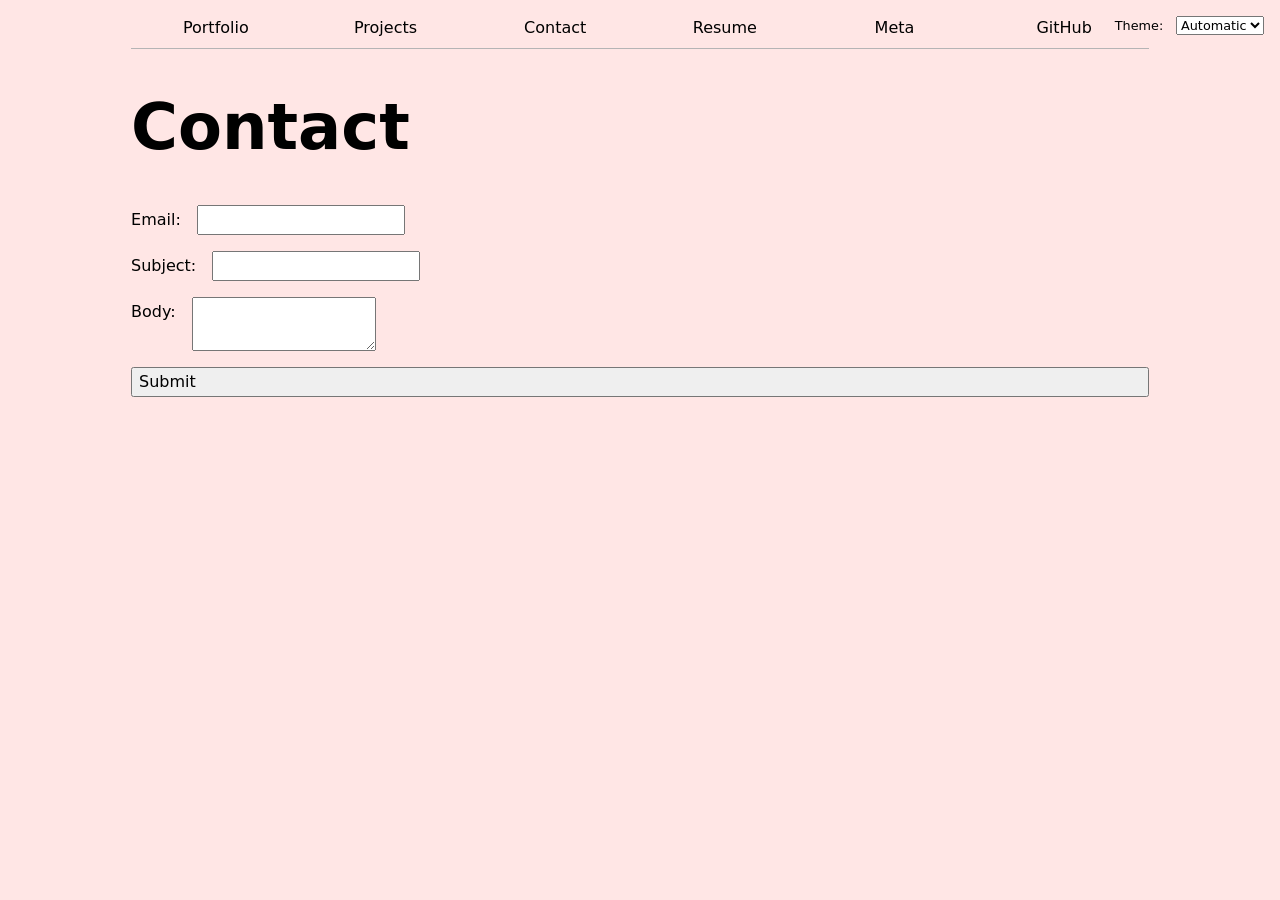
<file: contact/index.html>
<!DOCTYPE html>
<html lang="en">
<head>
    <meta charset="UTF-8">
    <meta name="viewport" content="width=device-width, initial-scale=1.0">
    <title>Contact</title>
    <link rel="stylesheet" href="../style.css">
    <script type="module" src="../global.js"></script>
</head>
<body>
    <h1>Contact</h1>
    <form action="mailto:siribe@ucsd.edu" method="POST" enctype="text/plain">
    <label>
        Email:
        <input name="email" type="email">
    </label>
    <label>
        Subject:
        <input name="subject">
    </label>
    <label>
        Body:
        <textarea name="body"></textarea>
    </label>
    <button>Submit</button>
</form>
</body>
</html>
</file>
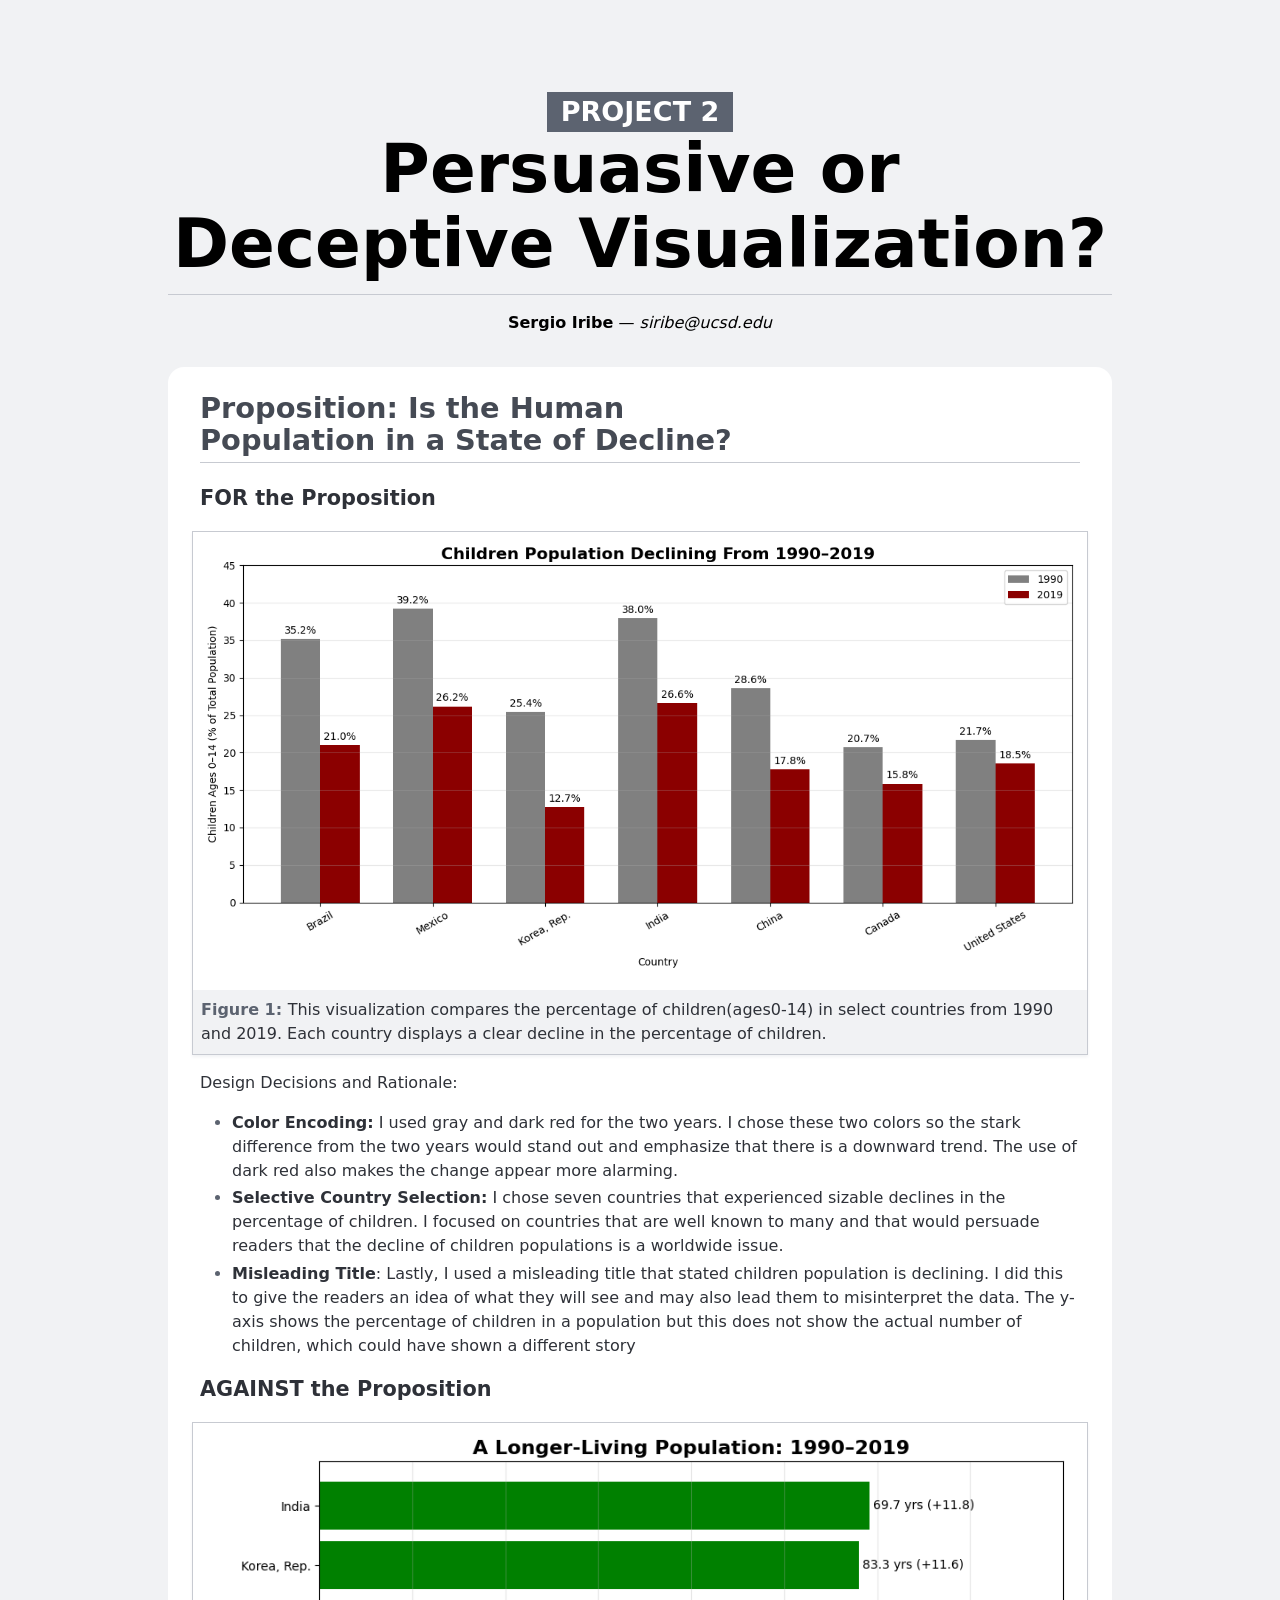
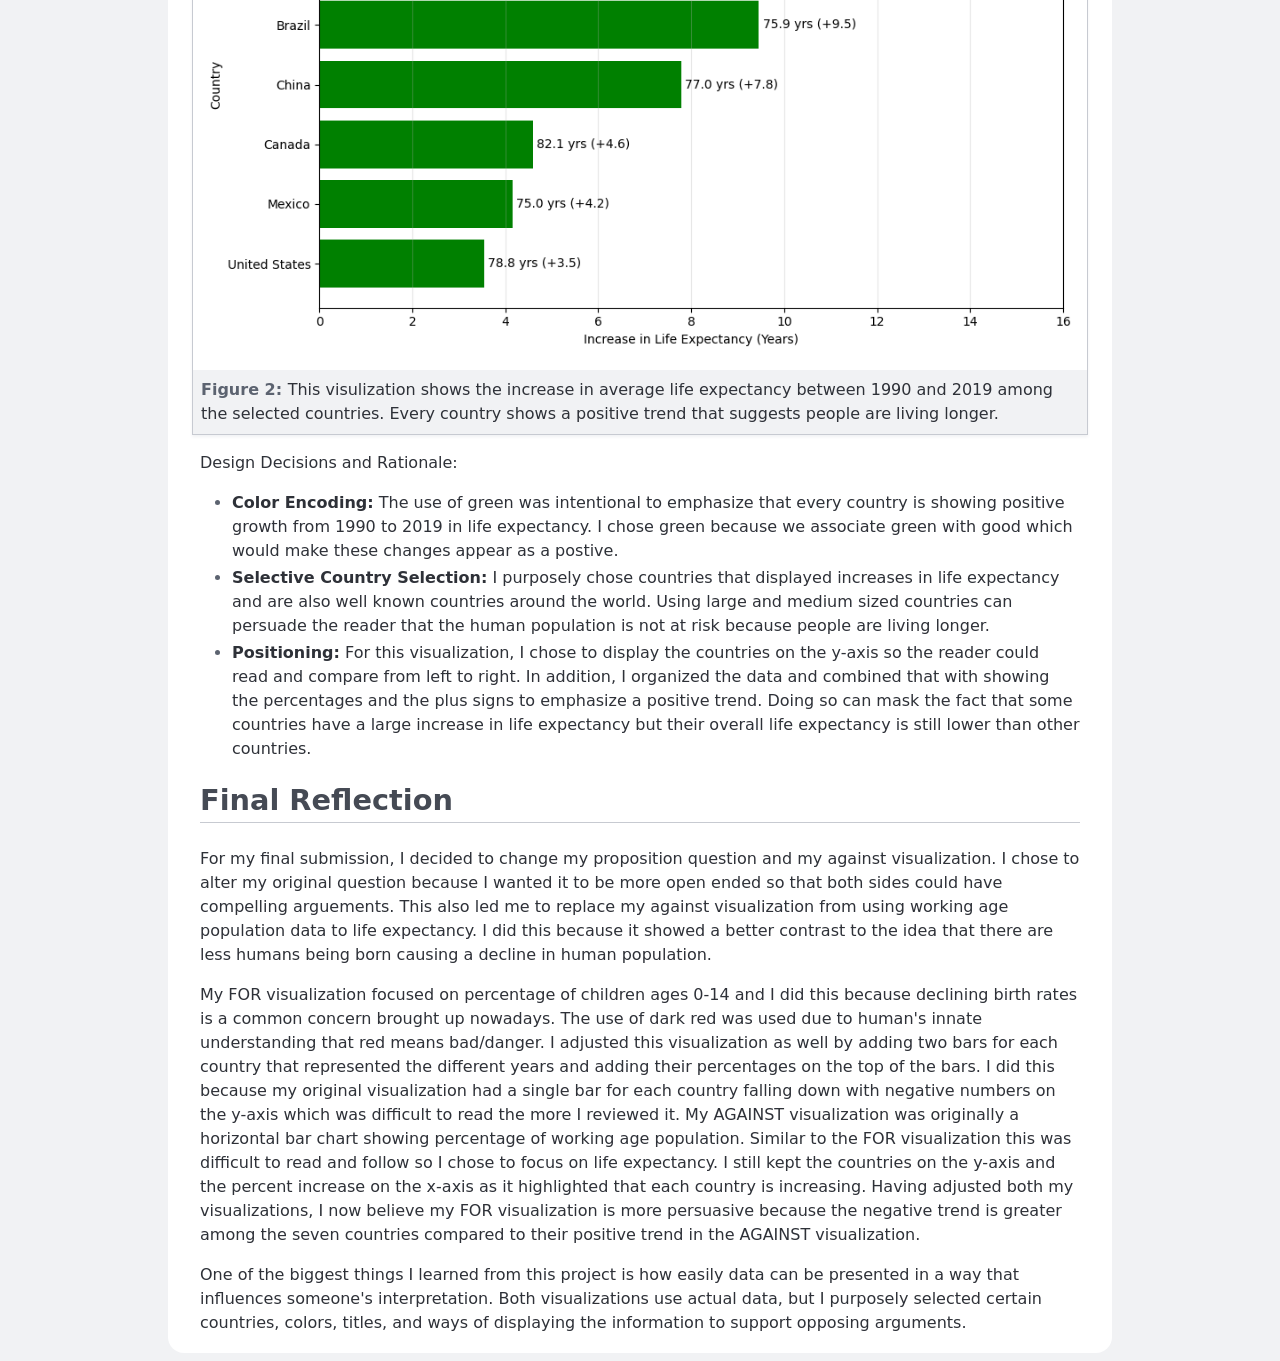
<file: project2/index.html>
<!doctype html>
<html lang="en">
    <head>
        <title>Project 2 Report</title>
        <style>
            :root {
                --color-neutral-95: hsl(220 10% 95%);
                --color-neutral-90: hsl(220 10% 90%);
                --color-neutral-80: hsl(220 10% 80%);
                --color-neutral-70: hsl(220 10% 70%);
                --color-neutral-60: hsl(220 10% 60%);
                --color-neutral-50: hsl(220 10% 50%);
                --color-neutral-40: hsl(220 10% 40%);
                --color-neutral-30: hsl(220 10% 30%);
                --color-neutral-20: hsl(220 10% 20%);
                --color-neutral-10: hsl(220 10% 10%);
            }

            html {
                font: 100%/1.5 system-ui;
                counter-reset: figure;
                background: var(--color-neutral-95);
                max-width: min(75vw, 80em);
                margin: 0 auto;
            }

            /* Headings */

            h1,
            h2,
            h3,
            h4,
            h5,
            h6 {
                line-height: 1.1;
                font-weight: 600;
                text-wrap: balance;
            }

            h1,
            h2 {
                border-bottom: 1px solid var(--color-neutral-80);
                padding-bottom: 0.2em;
            }

            h1 {
                margin-block: 1em 0.5rem;
                font-size: clamp(2.5em, 150% + 2vh + 2vw, 10vmin);
                font-weight: 800;

                small {
                    display: block;
                    width: fit-content;
                    padding: 0.2em 0.5em;
                    margin-inline: auto;
                    color: white;
                    background: var(--color-neutral-40);
                    font-size: 40%;
                    text-transform: uppercase;
                    white-space: nowrap;
                }
            }

            h2 {
                font-size: 180%;
                color: var(--color-neutral-30);
            }

            h3 {
                font-size: 130%;
            }

            /* Lists */

            ul,
            ol {
                padding-inline-start: 2em;
            }

            li {
                &::marker {
                    color: var(--color-neutral-40);
                }

                + li {
                    margin-top: 0.2em;
                }
            }

            /* Sectioning elements */

            header {
                padding-block: 1em;
                text-align: center;
            }

            main {
                background: white;
                color: var(--color-neutral-20);
                border-radius: 1rem;
                padding: 0.1rem 2rem;
            }

            /* Figures */

            figure {
                margin: 1em 0;
                padding: 0.5rem;
                margin-inline: -0.5em;
                border: 1px solid var(--color-neutral-80);
                box-shadow: 0 0.1em 0.2em var(--color-neutral-95);
                text-align: center;
                background: white;

                > figcaption {
                    font: 500 75% var(--font-sans);
                    background: var(--color-neutral-95);
                    padding: 0.5rem;
                    margin: -0.5rem;
                    margin-top: 0.5rem;
                    counter-increment: figure;
                    text-align: left;

                    &::before {
                        content: "Figure " counter(figure) ": ";
                        font-weight: bold;
                        color: var(--color-neutral-40);
                    }

                    a:not(:hover, :focus, :active) {
                        color: inherit;
                        text-decoration: underline;
                        text-decoration-color: color-mix(
                            in lab,
                            currentColor,
                            transparent 70%
                        );
                    }
                }
            }
            img {
                max-width: 100%;
                height: auto;
            }
        </style>
    </head>

    <body>
        <header>
            <h1>
                <small>Project 2</small>
                Persuasive or Deceptive Visualization?
            </h1>

            <p><strong>Sergio Iribe</strong> — <em>siribe@ucsd.edu</em></p>
        </header>

        <main>
            <h2>Proposition: Is the Human Population in a State of Decline?</h2>

            <section>
                <h3>FOR the Proposition</h3>

                <figure>
                    <img src="images/project2_for_visual.png" alt="Children Population Declining From 1990-2019", max-width: 100% />
                    <figcaption>This visualization compares the percentage of children(ages0-14) in select countries from 1990 and 2019. Each country displays a clear decline in the percentage of children.</figcaption>
                </figure>

                <p>Design Decisions and Rationale:</p>

                <ul>
                    <li><b>Color Encoding:</b> I used gray and dark red for the two years. I chose these two colors so the stark difference from the two years would stand out and emphasize that there is a downward trend. The use of dark red also makes the change appear more alarming.</li>
                    <li><b>Selective Country Selection:</b> I chose seven countries that experienced sizable declines in the percentage of children. I focused on countries that are well known to many and that would persuade readers that the decline of children populations is a worldwide issue.</li>
                    <li><b>Misleading Title</b>: Lastly, I used a misleading title that stated children population is declining. I did this to give the readers an idea of what they will see and may also lead them to misinterpret the data. The y-axis shows the percentage of children in a population but this does not show the actual number of children, which could have shown a different story</li>
                </ul>
            </section>

            <section>
                <h3>AGAINST the Proposition</h3>

                <figure>
                    <img src="images/project2_against_visual.png" alt="A Longer-Living Population: 1990-2019" />
                    <figcaption>This visulization shows the increase in average life expectancy between 1990 and 2019 among the selected countries. Every country shows a positive trend that suggests people are living longer.</figcaption>
                </figure>

                <p>Design Decisions and Rationale:</p>

                <ul>
                    <li><b>Color Encoding:</b> The use of green was intentional to emphasize that every country is showing positive growth from 1990 to 2019 in life expectancy. I chose green because we associate green with good which would make these changes appear as a postive.</li>
                    <li><b>Selective Country Selection:</b> I purposely chose countries that displayed increases in life expectancy and are also well known countries around the world. Using large and medium sized countries can persuade the reader that the human population is not at risk because people are living longer.</li>
                    <li><b>Positioning:</b> For this visualization, I chose to display the countries on the y-axis so the reader could read and compare from left to right. In addition, I organized the data and combined that with showing the percentages and the plus signs to emphasize a positive trend. Doing so can mask the fact that some countries have a large increase in life expectancy but their overall life expectancy is still lower than other countries.</li>
                </ul>
            </section>

            <section>
                <h2>Final Reflection</h2>

                <p>For my final submission, I decided to change my proposition question and my against visualization. I chose to alter my original question because I wanted it to be more open ended so that both sides could have compelling arguements. This also led me to replace my against visualization from using working age population data to life expectancy. I did this because it showed a better contrast to the idea that there are less humans being born causing a decline in human population.</p>
                    
                <p>My FOR visualization focused on percentage of children ages 0-14 and I did this because declining birth rates is a common concern brought up nowadays. The use of dark red was used due to human's innate understanding that red means bad/danger. I adjusted this visualization as well by adding two bars for each country that represented the different years and adding their percentages on the top of the bars. I did this because my original visualization had a single bar for each country falling down with negative numbers on the y-axis which was difficult to read the more I reviewed it. My AGAINST visualization was originally a horizontal bar chart showing percentage of working age population. Similar to the FOR visualization this was difficult to read and follow so I chose to focus on life expectancy. I still kept the countries on the y-axis and the percent increase on the x-axis as it highlighted that each country is increasing. Having adjusted both my visualizations, I now believe my FOR visualization is more persuasive because the negative trend is greater among the seven countries compared to their positive trend in the AGAINST visualization.</p>
                    
                <p>One of the biggest things I learned from this project is how easily data can be presented in a way that influences someone's interpretation. Both visualizations use actual data, but I purposely selected certain countries, colors, titles, and ways of displaying the information to support opposing arguments. 
                </p>
            </section>
        </main>
    <script type="module" src="https://static.cloudflareinsights.com/beacon.min.js/vce701823e78c4301a35b7e07294d87301792088814092" integrity="sha512-UKNk8GbxkABxKcXYuLkO16EleLGUkcvJWtpSNmExE0Too3ZaFAxTscNWEc1OdAv5/BikHawapSCaiD2XCmp+Bw==" data-cf-beacon='{"version":"2024.11.0","token":"c822b88e119346678db149ed7b7721c9","r":1,"spa":2}' crossorigin="anonymous"></script>
</body>
</html>
</file>
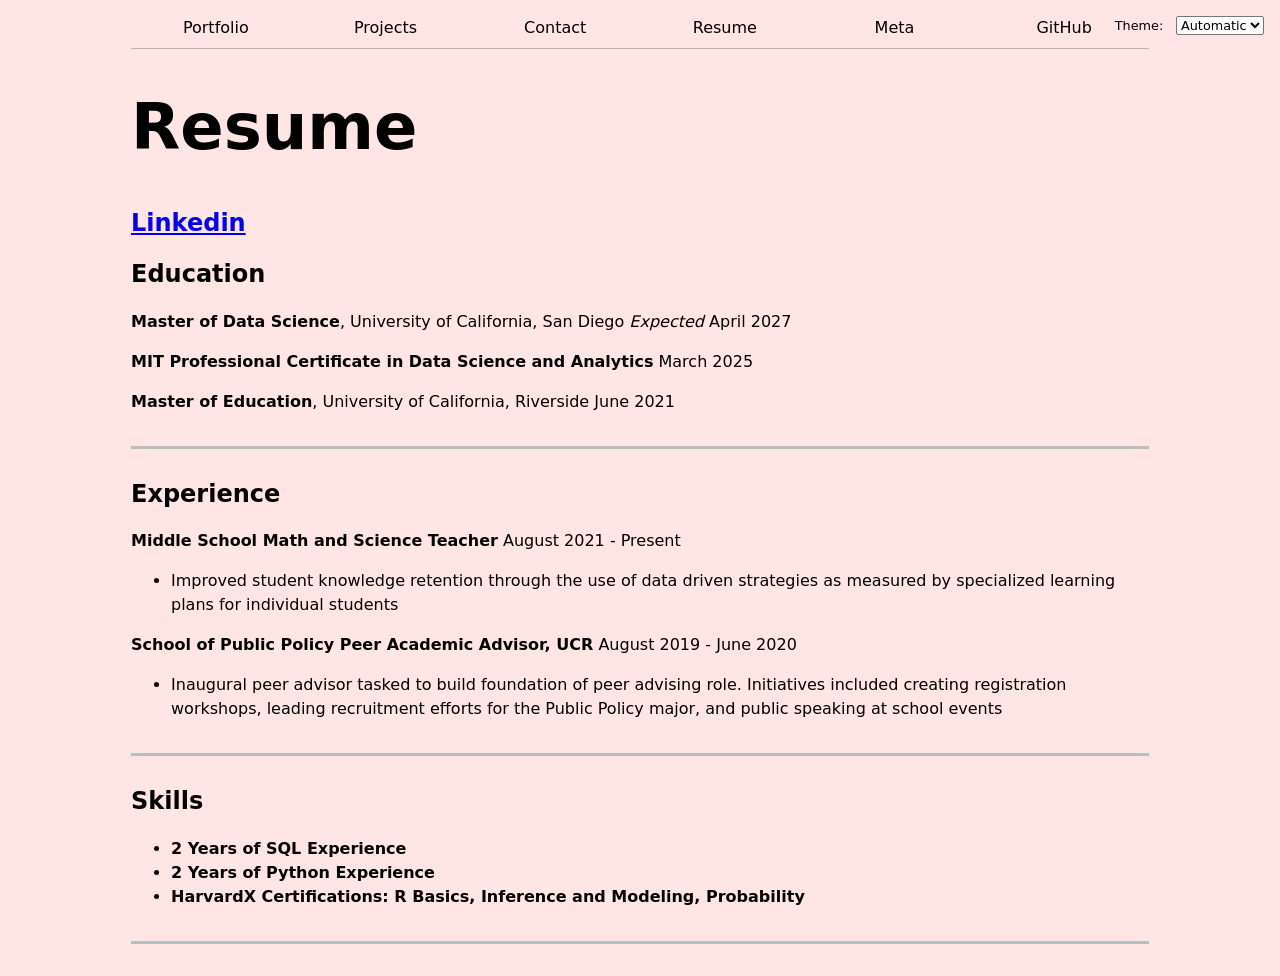
<file: Resume/index.html>
<!DOCTYPE html>
<html lang="en">
<head>
    <meta charset="UTF-8">
    <meta name="viewport" content="width=device-width, initial-scale=1.0">
    <title>Resume</title>
    <link rel="stylesheet" href="../style.css">
    <script type="module" src="../global.js"></script>
</head>
<body>
    <h1>Resume</h1>
    <label>
        <a class="Linkedin" href="https://www.linkedin.com/in/sergio-iribe/" target="_blank">Linkedin</a>
    </label>
<div class="Resume">
    <section>
        <h2>Education</h2>
        <article>
            <p>
               <b>Master of Data Science</b>, University of California, San Diego <time> <i>Expected</i> April 2027 </time>
            <p>
            <p>
               <b>MIT Professional Certificate in Data Science and Analytics</b> <time> March 2025 </time>
            <p>
            <p>
               <b>Master of Education</b>, University of California, Riverside <time> June 2021 </time> 
            </p>
        </article>
    </section>
    <section>
        <h2>Experience</h2>
        <article>
            <b>Middle School Math and Science Teacher</b> <time> August 2021 - Present </time>
               <ul> 
                <li>Improved student knowledge retention through the use of data driven strategies as measured by specialized learning plans for individual students</li>
               </ul>
            <b>School of Public Policy Peer Academic Advisor, UCR</b> <time> August 2019 - June 2020</time>
               <ul>
                <li>Inaugural peer advisor tasked to build foundation of peer advising role. Initiatives included creating registration workshops, leading recruitment efforts for the Public Policy major, and public speaking at school events </li>
               </ul>
        </article>
    </section>
    <section>
        <h2>Skills</h2>
        <article>
            <ul>
                <li><b>2 Years of SQL Experience</b></li>
                <li><b>2 Years of Python Experience</b></li>
                <li><b>HarvardX Certifications: R Basics, Inference and Modeling, Probability<b></li>
            </ul>
        </article>
    </section>
</div>
</body>
</html>
</file>
<file: style.css>
body {
  /* Set line height to 1.5 times the font size
	   and use the OS’s UI font as the website font
	 */
  font: 100%/1.5 system-ui;
  max-width: 100ch;
  margin-inline: auto;
}
html {
  --color-accent: oklch(65% 50% 0);
  accent-color: var(--color-accent);
  background-color: color-mix(in oklch, var(--color-accent), canvas 85%);
  color-scheme: light dark;
}
nav {
  --border-color: oklch(50% 10% 200 / 40%);

  display: flex;
  margin-bottom: 1em;
  border-bottom-width: 1px;
  border-bottom-style: solid;
  border-bottom-color: var(--border-color);
}
nav a{
  flex: 1;
  text-decoration: none;
  color: inherit;
  text-align: center;
  padding: 0.5em;
}
nav a.current {
  border-bottom: 0.4em solid var(--border-color);
  padding-bottom: 0.1em;
}
nav a:hover {
  border-bottom: 0.4em solid var(--color-accent);
}
input, textarea, button {
  font: inherit;
}
form  {
  display: grid;
  grid-template-columns: auto 1fr;
  gap: 1em;
}
label, button  {
  display: grid;
  grid-template-columns: subgrid;
  grid-column: 1 / -1;
}
.projects {
  display: grid;
  grid-template-columns: repeat(auto-fill, minmax(15em,  1fr));
  gap: 1em;
}
.projects article{
  display: grid;
  grid-template-rows: subgrid;
  grid-row: span 3;
}
.projects h2{
  margin: 0;
}
h1 {
  font-size: 400%;
}
h1, h2, h3, h4, h5, h6{
  line-height: 1.1;
  text-wrap: balance;
}
.Resume h2{
  color: CanvasText;
  padding-bottom: 0.1em;
}
.Resume section{
  margin-bottom: 2em;
  padding-bottom: 1em;
  border-bottom: 0.2em solid oklch(80% 3% 200);
}
.Linkedin {
  font-size: 1.5em;
  font-weight: bold;
}
.profile-pic {
  display: block;
  margin-inline: auto;
}
.color-scheme {
  position: absolute;
  top: 1rem;
  right: 1rem;
  font-size: 80%;
}
.color-scheme select {
  font: inherit;
}
.projects img {
    max-width: 100%;
    height: auto;
}
#projects-pie-plot {
  max-width: 20em;
  margin-block: 2em;
  overflow: visible;
}
.swatch {
  width: 1em;
  height: 1em;
  background-color: var(--color);
  border-radius: 50%;
}
.legend {
    display: grid;
    grid-template-columns: repeat(auto-fill, minmax(9em, 1fr));
    gap: 1em;
}

.legend-item {
    display: flex;
    align-items: center;
    gap: 0.5em;
}

.container {
  display: flex;
  align-items: center;
  gap:2em;
}

.container .legend {
  flex:1;
}

&:has(path:hover) {
  path:not(:hover) {
    opacity: 0.5;
  }
}

path {
  transition: 300ms;
}

.selected {
  --color: oklch(53.97% 0.2135 296.109) !important;


  &:is(path) {
    fill: var(--color);
  }
}

path {
  cursor: pointer;
}

.searchBar {
  display: block;
  width: 100%;
  padding: 1em;
  font: inherit;
}

#stats{
  font-size: 1.5em;
  margin: 0;
  padding: 0.5em 0;
  border: 2px solid black;
}

dl.stats {
  display: grid;
  grid-template-columns: repeat(6, minmax(0, 1fr));
  grid-template-rows: auto;
  gap: 0.5em;
  margin: 0;
}

dl.stats dt {
  grid-row: 1;
  font-size: 0.8em;
  text-transform: uppercase;
}

dl.stats dd {
  grid-row: 2;
  font-size: 1.2em;
  margin: 0;
}

.gridlines {
  stroke: lightgray;
  stroke-width: 1px;
  stroke-opacity: 0.3;
}

dl.info {
  display: grid;
  grid-template-columns: (repeat(6, minmax(0, 1fr)));
  grid-template-rows: auto;
  gap: 0.5em;
  margin: 0;
  transition-duration: 500ms;
  transition-property: opacity, visibility;
}

dl.info[hidden]:not(:hover, :focus-within) {
  opacity: 0;
  visibility: hidden;
}

dl.info dt {
  grid-row: 1;
  font-size: 0.8em;
  text-transform: uppercase;
}

dl.info dd {
  grid-row: 2;
  font-size: 1.2em;
  margin: 0;
}

.tooltip {
  position: fixed;
  pointer-events: none;
  background-color: white;
  border: 1px solid black;
  box-shadow: 0 0 5px rgba(0, 0, 0, 0.3);
  border-radius: 4px;
  backdrop-filter: blur(5px);
  top: 1em;
  left: 1em;
  padding: 0.5em;
  font-size: 0.8em;
}

circle {
  transition: 200ms;
  transform-origin: center;
  transform-box: fill-box;
}

circle:hover {
  transform: scale(1.5);
}

@keyframes marching-ants {
  to {
    stroke-dashoffset: -8; /* 5 + 3 */
  }
}


.selection {
  fill-opacity: 0.1;
  stroke: black;
  stroke-opacity: 0.7;
  stroke-dasharray: 5 3;
  animation: marching-ants 2s linear infinite;
}

circle.selected {
  fill: #ff6b6b;
}

label {
  display: flex;
  align-items: baseline;
  gap: 1em;
}

time {
  margin-left: auto;
}

circle{
  @starting-style {
    r: 0;
  }
}

#files {
  display: grid;
  grid-template-columns: 1fr 4fr;


  > div {
    grid-column: 1 / -1;
    display: grid;
    grid-template-columns: subgrid;
  }


  dt {
    grid-column: 1;
  }


  dd {
    grid-column: 2;
  }
}

.loc {
  display: flex;
  width: 0.5em;
  aspect-ratio: 1;
  background: var(--color);
  border-radius: 50%;
}

#files dd {
  grid-column: 2;
  display: flex;
  flex-wrap: wrap;
  align-items: start;
  align-content: start;
  gap: 0.15em;
  padding-top: 0.6em;
  margin-left: 0;
}

#scrolly-1 {
  position: relative;
  display: flex;
  gap: 1rem;


  > * {
    flex: 1;
  }
}


#scatter-story {
  position: relative;
}


#scatter-plot {
  position: sticky;
  top: 0;
  left: 0;
  bottom: auto;
  height: 50vh;
}
</file>
